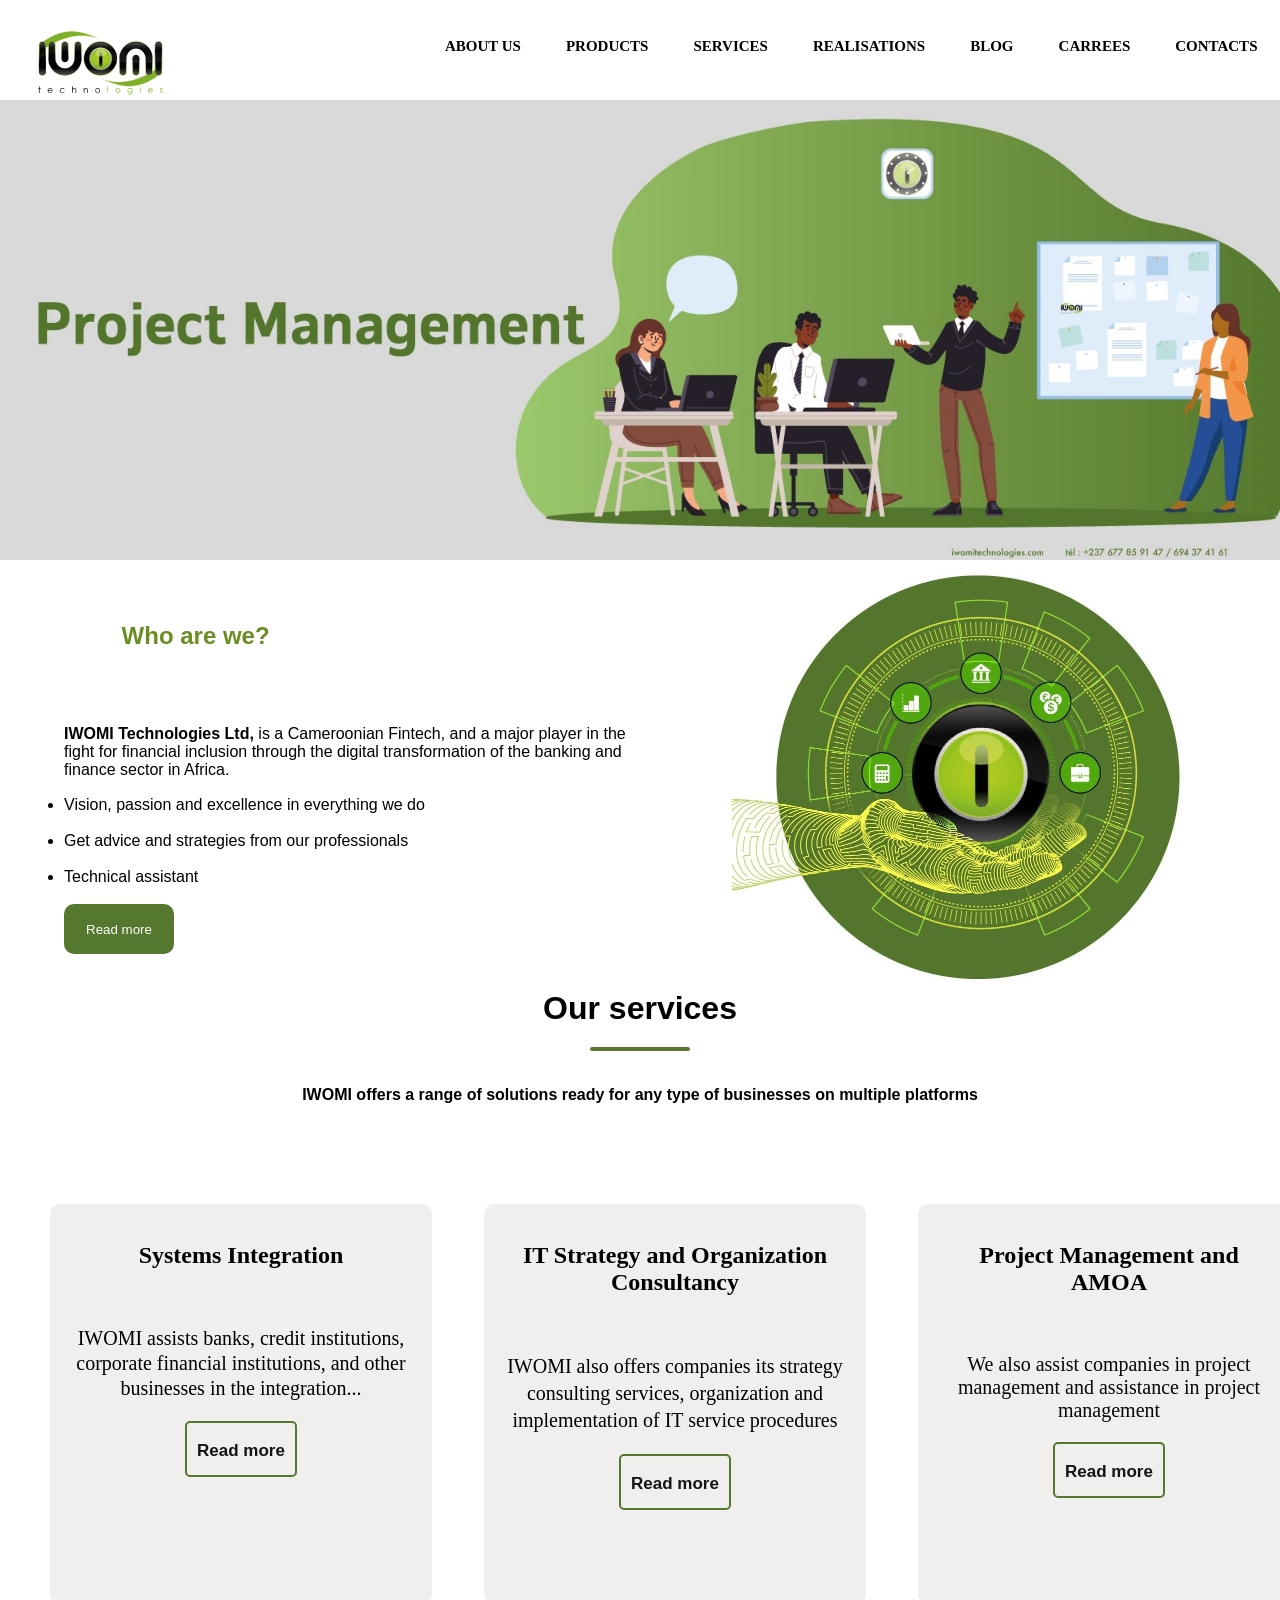
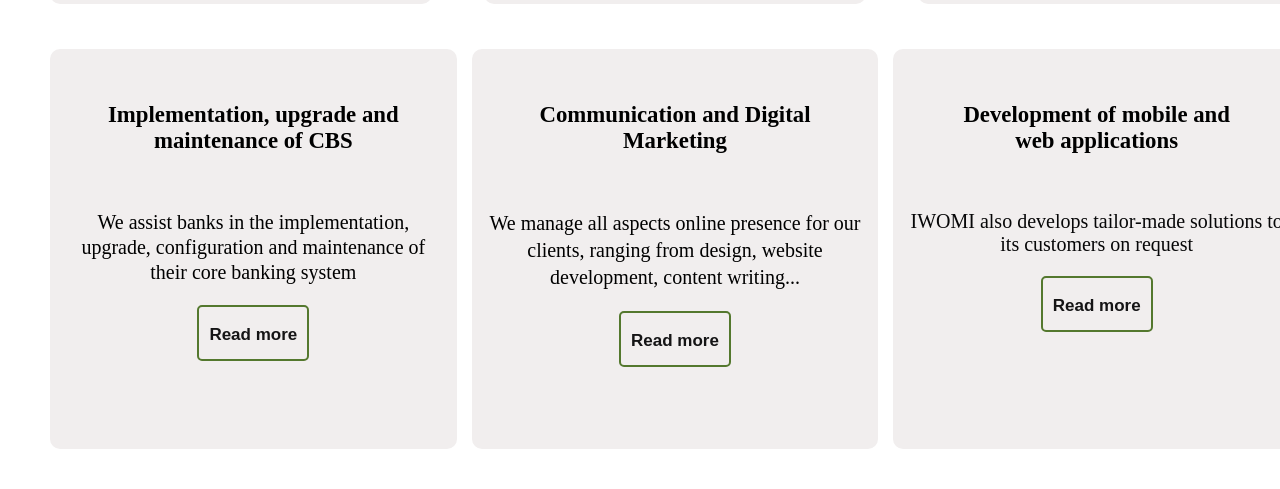
<file: index.html>
<!DOCTYPE html> 
<html lang="en">
<head>
  <meta charset="UTF-8" />
  <meta name="viewport" content="width=device-width, initial-scale=1.0" />
  <title>IWOMI TECHNOLOGY</title>
  <link rel="stylesheet" href="style.css" />
</head>
<body>

  <!-- Header Section -->
  <div class="header">
    <div class="logo">
      <img src="iwomi-tech.png" alt="IWOMI Logo" />
    </div>
    <div class="nav">
      <a href="ABOUT US.html">ABOUT US</a>
      <a href="PRODUCTS.html">PRODUCTS</a>
      <a href="SERVICES.html">SERVICES</a>
      <a href="REALISATIONS.html">REALISATIONS</a>
      <a href="BLOG.html">BLOG</a>
      <a href="CARREES.html">CARREES</a>
      <a href="CONTACT.html">CONTACTS</a>
    </div>
  </div>

  <!-- Banner Section -->
  <div class="container">
    <img src="image1.jpg" alt="Banner Image" />
  </div>

  <!-- Who Are We Section -->
  <div class="flow">
    <div class="item-1">
      <h2>Who are we?</h2><br />
      <div class="item-11">
        <p><span>IWOMI Technologies Ltd,</span> is a Cameroonian Fintech, and a major player in the fight for financial inclusion through the digital transformation of the banking and finance sector in Africa.</p>
      </div>
      <div class="item-12">
        <ul>
          <li>Vision, passion and excellence in everything we do<br /><br /></li>
          <li>Get advice and strategies from our professionals<br /><br /></li>
          <li>Technical assistant<br /><br /></li>
        </ul>
        <div class="item-13">
          <button>Read more</button>
        </div>
      </div>
    </div>
    <div class="item-2">
      <img src="h4.jpg" alt="IWOMI Work Image" />
    </div>
  </div>

  <!-- Services Section -->
  <h1>Our services</h1>
  <div class="bb"></div>
  <h4>IWOMI offers a range of solutions ready for any type of businesses on multiple platforms</h4>

  <div class="item-14">
        <div class="a">
            <h2>Systems Integration</h2><br />
            <p>IWOMI assists banks, credit institutions, corporate financial institutions, 
            and other businesses in the integration...</p>
            <button>Read more</button>
        </div>
        <div class="b">
            <h2>IT Strategy and Organization Consultancy</h2><br>
            <p>IWOMI also offers companies its strategy consulting services, 
                organization and implementation of IT service procedures
            </p>
            <button>Read more</button>
        </div>
    <div class="c">
        <h2>Project Management and AMOA</h2><br>
        <p>We also assist companies in project management
         and assistance in project management
        </p>
      <button>Read more</button>
    </div>
</div>
<div class="item-15">
    <div class="d">
        <h2>Implementation, upgrade and maintenance of CBS</h2><br />
        <p>We assist banks in the implementation, upgrade,
         configuration and maintenance of their core banking system
        </p>
        <button>Read more</button>
    </div>
    <div class="e">
        <h2>Communication and Digital Marketing</h2><br>
        <p>We manage all aspects online presence for our clients,
            ranging from design, website development, content writing...
        </p>
        <button>Read more</button>
    </div>
    <div class="f">
      <h2>Development of mobile and web applications</h2><br>
      <p>IWOMI also develops tailor-made solutions to its customers on request
      </p>
      <button>Read more</button>
    </div>
</div>
</body>
</html>
</file>
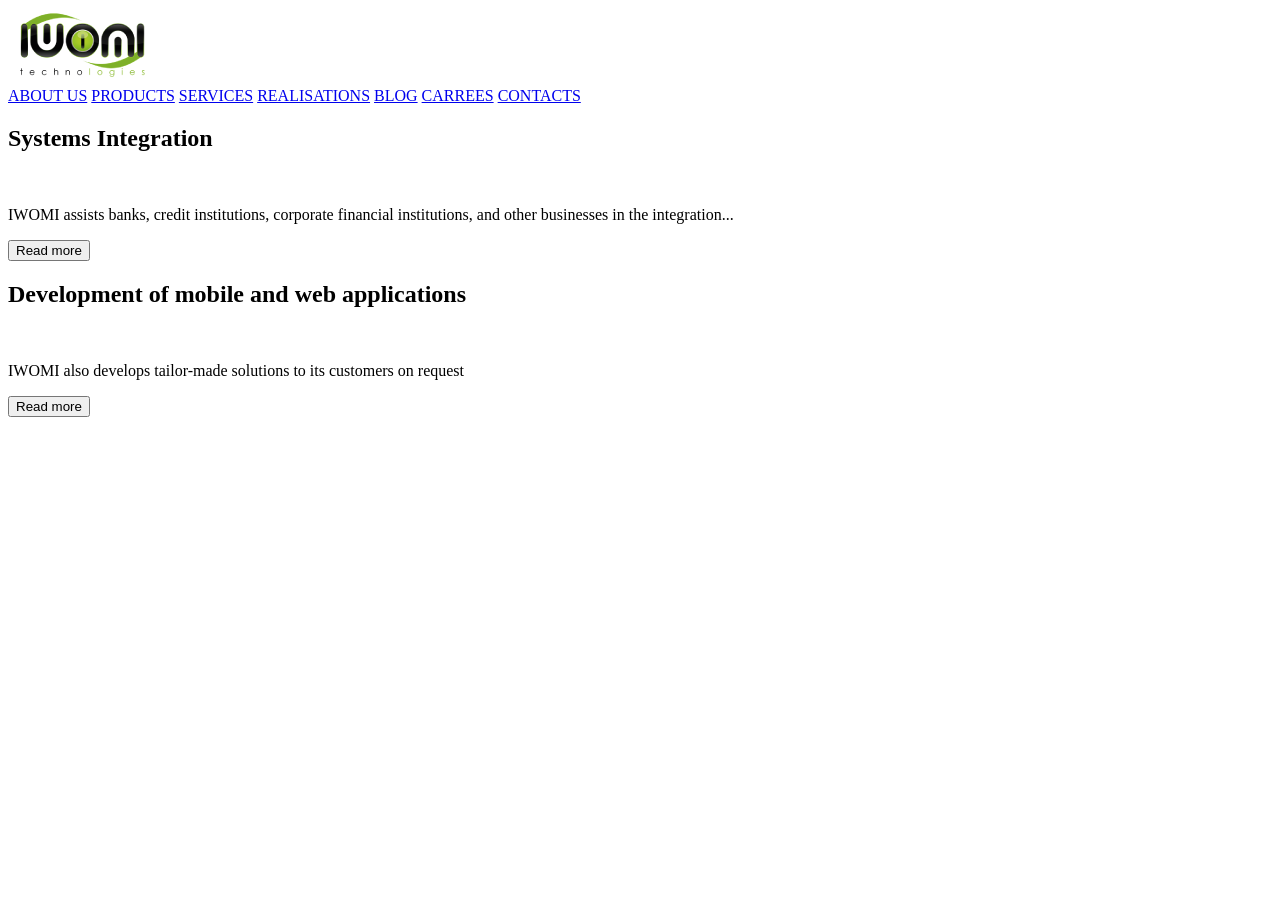
<file: bradly.html>
<!DOCTYPE html>
<html lang="en">
<head>
    <meta charset="UTF-8">
    <meta name="viewport" content="width=device-width, initial-scale=1.0">
    <title>Document</title>
</head>
<body>
    

<!-- Header Section -->
  <div class="header">
    <div class="logo">
      <img src="iwomi-tech.png" alt="IWOMI Logo" />
    </div>
    <div class="nav">
      <a href="ABOUT US.html">ABOUT US</a>
      <a href="PRODUCTS.html">PRODUCTS</a>
      <a href="SERVICES.html">SERVICES</a>
      <a href="REALISATIONS.html">REALISATIONS</a>
      <a href="BLOG.html">BLOG</a>
      <a href="CARREES.html">CARREES</a>
      <a href="CONTACT.html">CONTACTS</a>
    </div>
  </div>

      <div class="a">
            <h2>Systems Integration</h2><br />
            <p>IWOMI assists banks, credit institutions, corporate financial institutions, 
            and other businesses in the integration...</p>
            <button>Read more</button>
        </div>
        

  <footer>
    <div class="f">
      <h2>Development of mobile and web applications</h2><br>
      <p>IWOMI also develops tailor-made solutions to its customers on request
      </p>
      <button>Read more</button>
    </div>
  </footer>
</body>
</html>
</file>
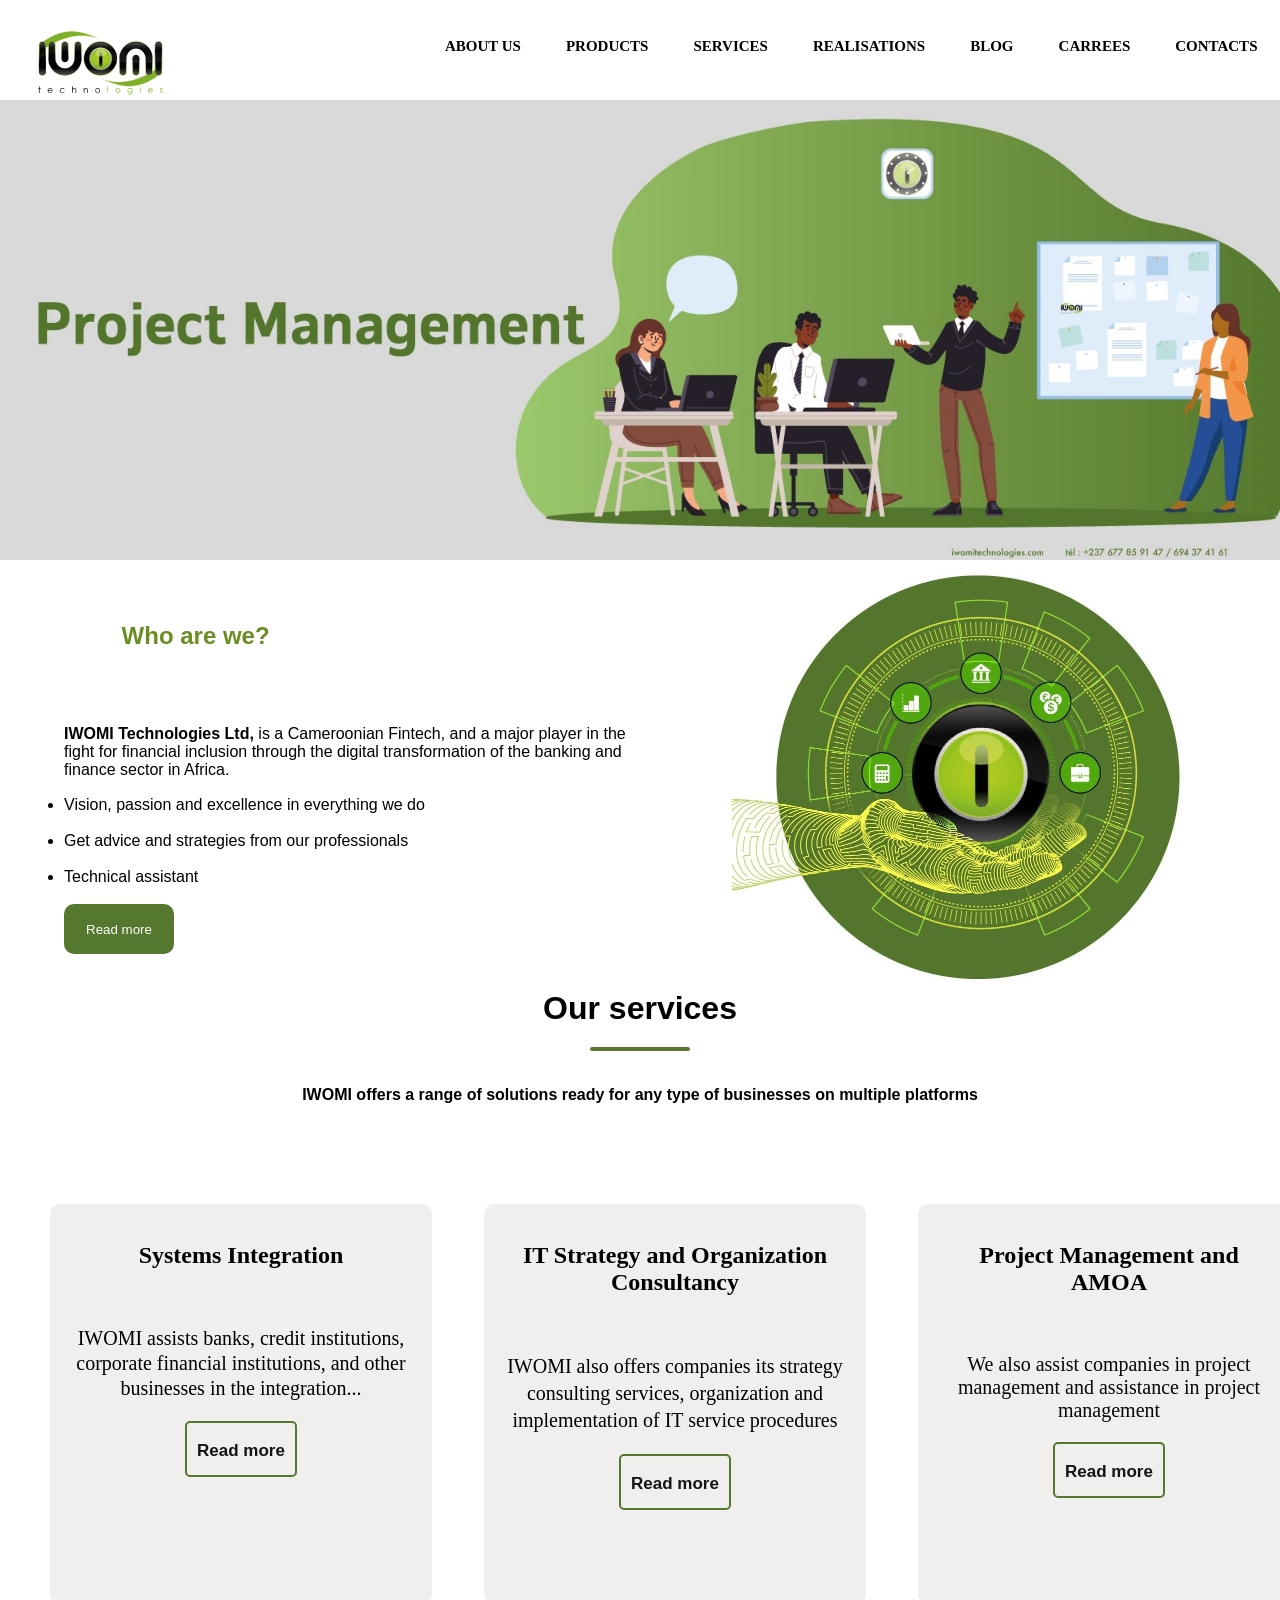
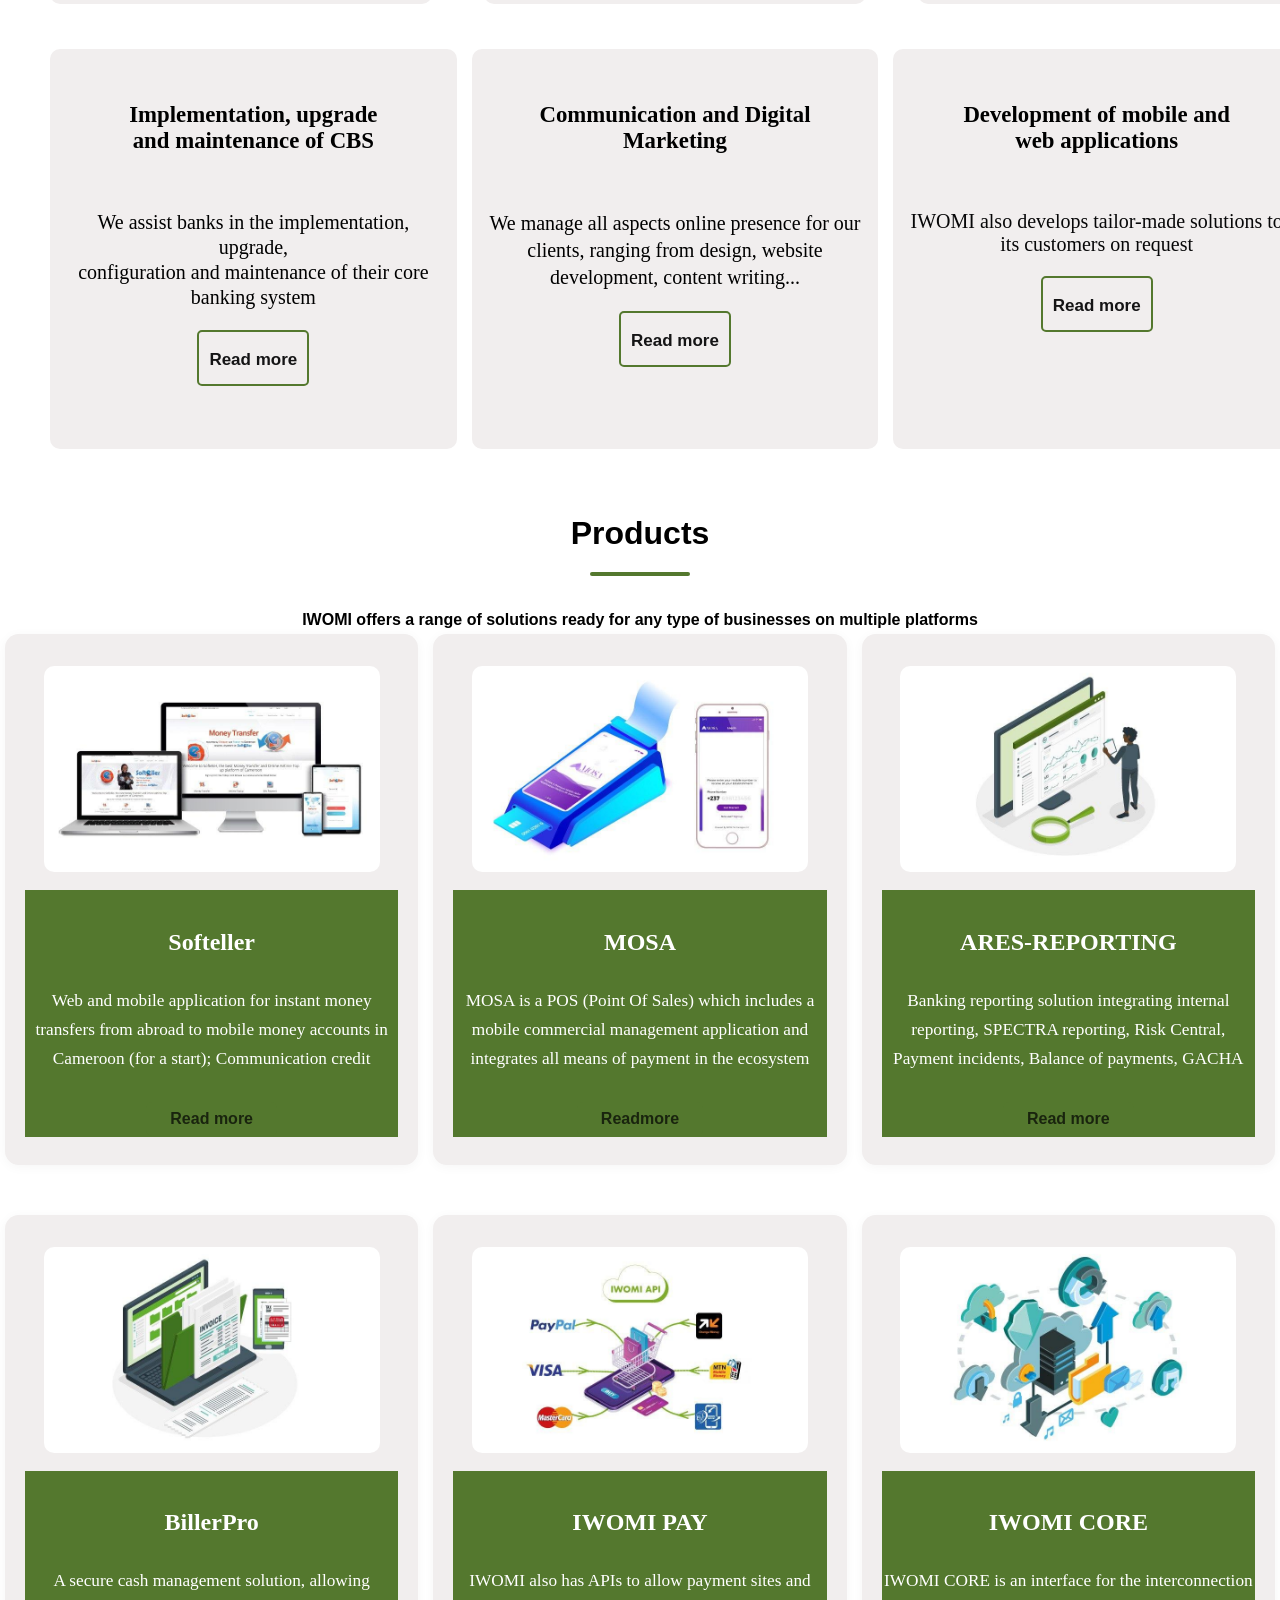
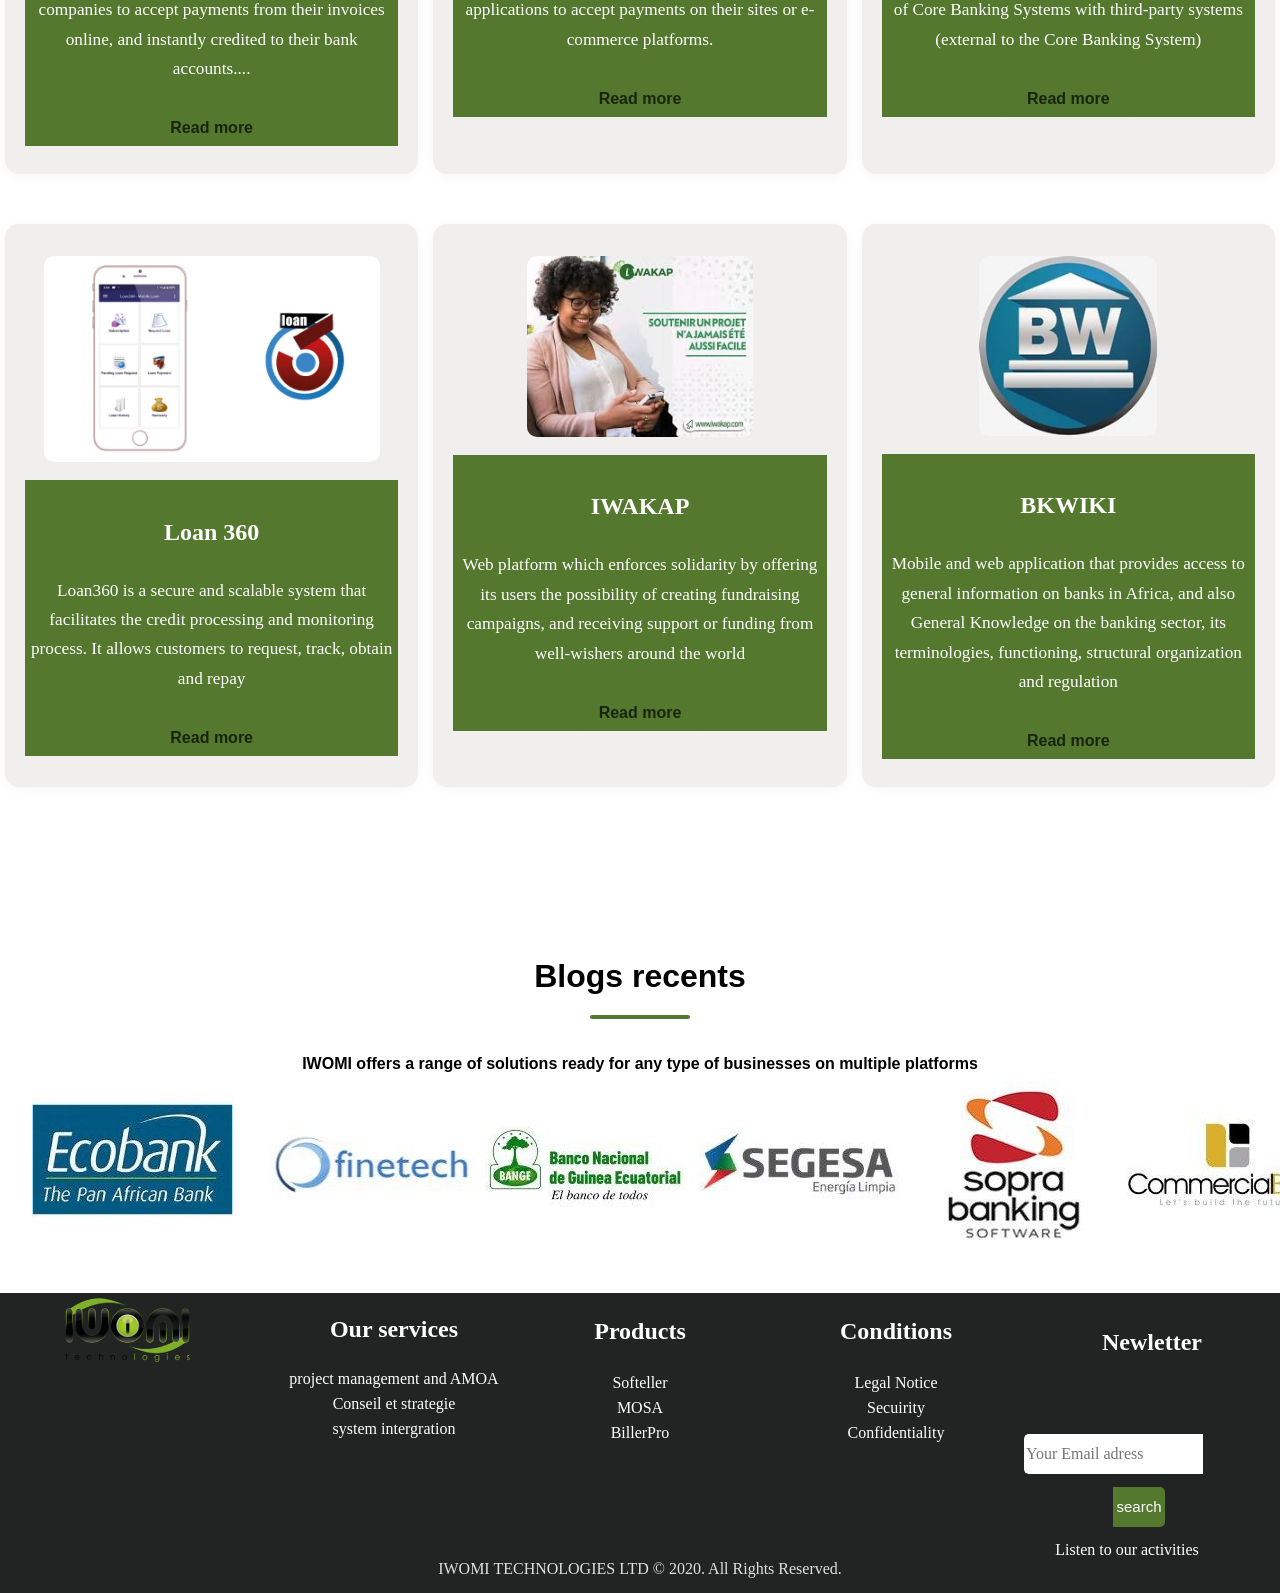
<file: clone.html>
<!DOCTYPE html>
<html lang="en">
<head>
  <meta charset="UTF-8" />
  <meta name="viewport" content="width=device-width, initial-scale=1.0" />
  <title>IWOMI TECHNOLOGY</title>
  <link rel="stylesheet" href="style.css" />
</head>
<body>

<!-- Top Info Bar -->


  <!-- Header Section -->
  <div class="header">
    <div class="logo">
      <img src="iwomi-tech.png" alt="IWOMI Logo" />
    </div>
    <div class="nav">
      <a href="ABOUT US.html">ABOUT US</a>
      <a href="PRODUCTS.html">PRODUCTS</a>
      <a href="SERVICES.html">SERVICES</a>
      <a href="REALISATIONS.html">REALISATIONS</a>
      <a href="BLOG.html">BLOG</a>
      <a href="CARREES.html">CARREES</a>
      <a href="CONTACT.html">CONTACTS</a>
    </div>
  </div>

  <!-- Banner Section -->
  <div class="container">
    <img src="image1.jpg" alt="Banner Image" />
  </div>

  <!-- Who Are We Section -->
  <div class="flow">
    <div class="item-1">
      <h2>Who are we?</h2><br />
      <div class="item-11">
        <p><span>IWOMI Technologies Ltd,</span> is a Cameroonian Fintech, and a major player
           in the fight for financial inclusion through the digital transformation of the
            banking and finance sector in Africa.</p>
      </div>
      <div class="item-12">
        <ul>
          <li>Vision, passion and excellence in everything we do<br /><br /></li>
          <li>Get advice and strategies from our professionals<br /><br /></li>
          <li>Technical assistant<br /><br /></li>
        </ul>
        <div class="item-13">
          <button>Read more</button>
        </div>
      </div>
    </div>
    <div class="item-2">
      <img src="h4.jpg" alt="IWOMI Work Image" />
    </div>
  </div>

  <!-- Services Section -->
  <h1>Our services</h1>
  <div class="bb"></div>
  <h4>IWOMI offers a range of solutions ready for any type of businesses on multiple platforms</h4>

  <div class="item-14">
        <div class="a">
            <h2>Systems Integration</h2><br />
            <p>IWOMI assists banks, credit institutions, corporate financial institutions, 
            and other businesses in the integration...</p>
            <button>Read more</button>
        </div>
        <div class="b">
            <h2>IT Strategy and Organization Consultancy</h2><br>
            <p>IWOMI also offers companies its strategy consulting services, 
                organization and implementation of IT service procedures
            </p>
            <button>Read more</button>
        </div>
    <div class="c">
        <h2>Project Management and AMOA</h2><br>
        <p>We also assist companies in project management
         and assistance in project management
        </p>
      <button>Read more</button>
    </div>
</div>
<div class="item-15">
    <div class="d">
        <h2>Implementation, upgrade <br>and maintenance of CBS</h2><br/>
        <p>We assist banks in the implementation, upgrade,<br>
         configuration and maintenance of their core <br>banking system
        </p>
        <button>Read more</button>
    </div>
    <div class="e">
        <h2>Communication and Digital Marketing</h2><br>
        <p>We manage all aspects online presence for our clients,
            ranging from design, website development, content writing...
        </p>
        <button>Read more</button>
    </div>
    <div class="f">
      <h2>Development of mobile and web applications</h2><br>
      <p>IWOMI also develops tailor-made solutions to its customers on request
      </p>
      <button>Read more</button>
    </div>
</div>
 <h1>Products</h1>
  <div class="cc"></div>
  <h4>IWOMI offers a range of solutions ready for any type of businesses on multiple platforms</h4>
<div class="item-16">
  <div class="g">
    <div class="g1">
      <img src="softeller.jpg">
    </div>
    <div class="g2">
      <h2>
        Softeller
    </h2><br>
    <P>
      Web and mobile application for instant money transfers from abroad
       to mobile money accounts in Cameroon (for a start);
        Communication credit
    </P>
    <button>
      Read more
    </button>
    </div>
  </div>
  <div class="h">
    <div class="h1">
      <img src="mosa.jpg">
    </div>
    <div class="h2">
      <h2>
        MOSA
    </h2><br>
    <P>
      MOSA is a POS (Point Of Sales) which includes a mobile commercial management
       application and integrates all means of payment in the ecosystem
    </P>
    <button>
      Readmore
    </button>
    </div>
  </div>
  <div class="i">
    <div class="i1">
      <img src="ares.jpg">
    </div>
    <div class="i2">
    <h2>
      ARES-REPORTING
    </h2><br>
    <P>
      Banking reporting solution integrating internal reporting, SPECTRA reporting,
       Risk Central, Payment incidents, Balance of payments, GACHA
    </P>
    <button>
      Read more
    </button>
    </div>
  </div>
</div>

<div class="item-17">
  <div class="j">
    <div class="j1">
      <img src="cash.jpg">
    </div>
    <div class="j2">
      <h2>
        BillerPro
    </h2><br>
    <P>
      A secure cash management solution, allowing companies to accept payments from their invoices online,
       and instantly credited to their bank accounts....
    </P>
    <button>
      Read more
    </button>
    </div>
  </div>

  <div class="k">
    <div class="k1">
      <img src="api.jpg">
    </div>
    <div class="k2">
      <h2>
        IWOMI PAY
    </h2><br>
    <P>
      IWOMI also has APIs to allow payment sites and applications to accept payments
       on their sites or e-commerce platforms.
    </P>
    <button>
      Read more
    </button>
    </div>
    
  </div>
  <div class="l">
    <div class="l1">
      <img src="core.jpg">
    </div>
    <div class="l2">
      <h2>
        IWOMI CORE
    </h2><br>
    <P>
      IWOMI CORE is an interface for the interconnection of Core Banking Systems with third-party
       systems (external to the Core Banking System)
    </P>
    <button>
      Read more
    </button>
    </div>
    
  </div>
</div>
<div class="item-18">
  <div class="m">
    <div class="m1">
      <img src="loan360.jpg">
    </div>
    <div class="m2">
      <h2>
        Loan 360
    </h2><br>
    <P>
      Loan360 is a secure and scalable system that facilitates the credit
       processing and monitoring process. It allows customers to request, 
       track, obtain and repay
    </P>
    <button>
      Read more
    </button>
    </div>
  </div>
  
  <div class="n">
    <div class="n1">
      <img src="iwak.jpg">
    </div>
    <div class="n2">
      <h2>
        IWAKAP
    </h2><br>
    <P>
      Web platform which enforces solidarity by offering its users the possibility of creating fundraising campaigns,
       and receiving support or funding from well-wishers around the world
    </P>
    <button>
      Read more
    </button>
    </div>
  </div>

  <div class="o">
    <div class="o1">
      <img src="bkwiki.jpg">
    </div>
    <div class="o2">
    <h2>
      BKWIKI
    </h2><br>
    <P>
      Mobile and web application that provides access to general information on banks in Africa, 
      and also General Knowledge on the banking sector, its terminologies, functioning, 
      structural organization and regulation
    </P>
    <button>
      Read more
    </button>
  </div>
</div>
</div>
<div class="item-19">
   <h1>Blogs recents</h1>
  <div class="dd"></div>
  <h4>IWOMI offers a range of solutions ready for any type of businesses on multiple platforms</h4>
</div>
<div class="icons">
<div class="class item-20">
  <img src="ecobank.jpg">
</div>
<div class="item-21">
  <img src="finetech.jpg">
</div>
<div class="item-22">
  <img src="banco.jpg">
</div>
<div class="item-23">
  <img src="segesa.jpg">
</div>
<div class="item-24">
  <img src="sopra.jpg">
</div>
<div class="item-25">
  <img src="cbc.jpg">
</div>
</div>
<footer>
    <div class="item-26">
      <div class="p">
        <img src="iwomi-tech.png">
      </div>
      <div class="q">
        <h2>
          Our services
        </h2>
        <ol>
          <li>project management and AMOA</li>
         <li> Conseil et strategie</li>
         <li> system intergration</li>
        </ol>
      </div>
      <div class="r">
        <h2>
          Products
        </h2>
        <ol>
          <li>Softeller</li>
         <li>MOSA</li> 
        <li> BillerPro</li> 
        </ol>
      </div>
      <div class="s">
        <h2>
          Conditions
        </h2>
        <ol>
         <Li> Legal Notice</Li>
         <li>Secuirity</li>
         <li>Confidentiality</li> 
         </ol>
      </div>
       <div class="t">
          <h2>
            Newletter
          </h2>
           <div class="search">
                <input class="srch" type="search" placeholder="Your Email adress">
                <a href="#"> <button class="btn">search</button></a>
           </input>
           </div>
           <p>Listen to our activities</p>
        </div>
    </div>
    <div class="footer-1" style="text-align: center;">
      <p>IWOMI TECHNOLOGIES LTD © 2020. All Rights Reserved.</p>
    </div>
</footer>


</body>
</html>
</file>
<file: style.css>
*{
    padding: 0;
    margin: 0;
    box-sizing: border-box;
}

body {
    font-family: 'Times New Roman', Times, serif;
}

.header {
width: 100%;
height: 100px;
display: flex;
position:sticky;
top: 0;
background-color: #fff;
}

.nav {
    display: flex;
    width: 90%;
    height: px;
    align-content: end;
    justify-content: space-around;
    padding-left: 23%;
    padding-top: 3%;
    
}
.nav a:hover{
    color: olivedrab;
}
.logo {
    width: 10%;
    padding-left: 2%;
    padding-top: 2%;
    
}
li {
    text-decoration: none;
}
.nav a {
    text-decoration: none;
    text-transform: uppercase;
    font-family: 'Times New Roman', Times, serif;
    font-size: 15px;
    font-weight: bold;
    color: black;
    
}
.container {
    width: 100%;
    height: 400px;
}
.container img {
 object-fit: cover;
 height: 460px;
 width: 100%;
 
}
.flow {
    width: 100%;
    height: 400px;
    display: flex;
    margin-top: 5%;
  

}
.item-1{
    
    width: 50%;
    height: 300px;
    color: olivedrab;
    padding-left: 5%;
    font-family: 'Segoe UI', Tahoma, Geneva, Verdana, sans-serif ;
    display: block;
}
.item-1 h2{
    text-align: left;
}

.item-2{
    width: 50%;
    height: 400px; 
    
}
.item-2 img{
    width: 100%;
    height: auto;
    object-fit: contain;
    display: block;
}
.item-11{
    color: black;
}
.bb{
    content: 0;
    display: block;
    width: 100px;
    border-radius: 10px;
    height: 4px;
    background: #54782E;
    margin: auto;
    margin-top: 20px;
    margin-bottom: 10px;
}
.cc{
    content: 0;
    display: block;
    width: 100px;
    border-radius: 10px;
    height: 4px;
    background: #54782E;
    margin: auto;
    margin-top: 20px;
    margin-bottom: 10px;
}
.dd{
        content: 0;
        display: block;
        width: 100px;
        border-radius: 10px;
        height: 4px;
        background: #54782E;
        margin: auto;
        margin-top: 20px;
        margin-bottom: 10px;
    }

.item-11 span{
  font-weight: bold;
}
.item-12 {
color: black;
padding-top: 3%;
list-style-type: square;
}
.item-13 {
    
     width: 100%;
    height: 50px;
    border: none;
    font-size: 15px;
    border-radius: 10px;
    cursor: pointer;
}
.item-13 button {
    color:white;
}
.item-13 button{
    width: 110px;
    height: 50px;
    background-color: #54782E;
    border-radius: 10px;
    border: none;
    transition-duration: 1ms;
}
 .item-13 button:hover{
    background-color: black;
 }  
    .item-14 {
        object-fit: cover;
        font-family: 'Times New Roman', Times, serif;
        width: 1350px;
        height: 400px;
        display:flex;
        margin-block: 50px;
        padding: 24px;
        margin-bottom: 90px; /* Add extra space below item-14 */
    }

    /* ...existing code... */

/* Space out each card in item-14 */
.item-14 > div {
    margin: 2%;
    background-color: rgb(241, 238, 238);
    border-radius: 10px;
    width: 33.33%;
    height: 400px;
    text-align: center;
    transition: 
        background 0.2s,
        transform 0.25s cubic-bezier(.25,1.7,.45,.87);
}

/* Bulge effect on hover */
.item-14 > div:hover {
    background-color: #e0e0e0;
    transform: scale(1.04);
    z-index: 2;
    cursor: pointer;
}

/* ...existing code... */
    
    
    .item-15 {
         object-fit: cover;
         font-family: 'Times New Roman', Times, serif;
        width: 1260px;
        height: 400px;
        display:flex;
        margin: 45px;
        /* Remove margin-top if present */
        margin-top: 0;
    }

/* ...existing code... */

/* Add bulge (scale up) effect to ash background cards in item-14 and item-15 */
.item-14 > div,
.item-15 > div {
    transition: 
        background 0.2s,
        transform 0.25s cubic-bezier(.25,1.7,.45,.87);
}

.item-14 > div:hover,
.item-15 > div:hover {
    background-color: #e0e0e0;
    transform: scale(1.04);
    z-index: 2;
    cursor: pointer;
}

/* ...existing code... */

     
    h2{
        text-align: center;
        margin: 10%;
        
    }
    
    .d{
        width: 10%;
        left: 100%;
        height: 400px;
        text-align: center;
       
        background-color: rgb(241, 238, 238);
        border-radius: 10px;
        
    }
    .d h2{
        text-align: center;
    }
    .d p{
    text-align: center;
    position: relative;
    display: block;
    font-size: 20px;
    line-height: 25px;
    color: #000;
    font-weight: 500;
    margin-bottom: 20px;

    }
    .e{
        height: 400px;
        width: 33.33%; 
        margin: 2%;
        text-align: center;
        background-color: rgb(241, 238, 238);
        border-radius: 10px;
    }
     .e h2{
        text-align: center;
    }
    .e p{
     position: relative;
    display: block;
    font-size: 20px;
    line-height: 27px;
    color: #000;
    font-weight: 500;
    margin-bottom: 20px;

    }
    .f{
        margin-left: 30%;
    height: 400px;
    width: 33.33%;
    margin: 2%;
    text-align:center;
    background-color:rgb(241, 238, 238);
    border-radius: 10px;
    }
    .f h2{
        text-align: center;
    }
    .f p{
    position:relative;
    display: block;
    font-size: 20px;
    line-height: 23px;
    color:#070708;
    font-weight: 500;
    margin-bottom: 20px;
    }
    
    h1{
        text-align: center;
        padding-top: 2%;
        font-family:'Gill Sans', 'Gill Sans MT', Calibri, 'Trebuchet MS', sans-serif;
    }
    h4{
        text-align: center;
        font-family:'Gill Sans', 'Gill Sans MT', Calibri, 'Trebuchet MS', sans-serif;
        padding-top: 2%;
    }
    .a{
        
        width: 33.33%;
        height: 400px;
        text-align: center;
        margin: 2%;
        background-color: rgb(241, 238, 238);
        border-radius: 10px;
        
    }
    .a h2{
        text-align: center;
    }
    .a p{
    text-align: center;
    position: relative;
    display: block;
    font-size: 20px;
    line-height: 25px;
    color: #000;
    font-weight: 500;
    margin-bottom: 20px;

    }
    .b{
        height: 400px;
        width: 33.33%; 
        margin: 2%;
        text-align: center;
        background-color: rgb(241, 238, 238);
        border-radius: 10px;
    }
     .b h2{
        text-align: center;
    }
    .b p{
     position: relative;
    display: block;
    font-size: 20px;
    line-height: 27px;
    color: #000;
    font-weight: 500;
    margin-bottom: 20px;

    }
    .c{
    height: 400px;
    width: 33.33%;
    margin: 2%;
    text-align:center;
    background-color:rgb(241, 238, 238);
    border-radius: 10px;
    }
     .c h2{
        text-align: center;
    }
    .c p{
    position:relative;
    display: block;
    font-size: 20px;
    line-height: 23px;
    color:#070708;
    font-weight: 500;
    margin-bottom: 20px;
    }
.a button{
    box-sizing: border-box;
    padding: 5px 10px 2px;
    position: relative;
    display: inline-block;
    font-size: 17px;
    line-height: 1.2cm;
    background-color: #fff;
    color: #070708f1;
    font-weight: 600;
    border-width: 5px;
    border: 2px solid #54782E;
    background: transparent;
    border-radius: 5px;
    text-align: center;
}
.b button{
    box-sizing: border-box;
    padding: 5px 10px 2px;
    position: relative;
    display:inline-block;
    font-size: 17px;
    line-height: 1.2cm;
    background-color: #fff;
    color: #070708f1;
    font-weight: 600;
    border: 2px solid #54782E;
    background: transparent;
    border-radius: 5px;
    text-align: center;
}

.c button{
    box-sizing: border-box;
     padding: 5px 10px 2px;
    position: relative;
    display: inline-block;
    font-size: 17px;
    line-height: 1.2cm;
    background-color: #fff;
    color: #070708f1;
    font-weight: 600;
    border: 2px solid #54782E;
    background: transparent;
    border-radius: 5px;
    text-align: center;
    
}
.a button:hover{
    color: #fff;
    background-color: #54782E;
    border-color: #54782E;
}
.b button:hover{
    color: #fff;
    background-color: #54782E;
    border-color: #54782E;
}
.c button:hover{
    color: #fff;
    background-color: #54782E;
    border-color:#54782E
}
    

    .g button{
        border: none;
        text-align: center;
        background: #54782E;
    }
        .d button{
    box-sizing: border-box;
    padding: 5px 10px 2px;
    position: relative;
    display: inline-block;
    font-size: 17px;
    line-height: 1.2cm;
    background-color: #fff;
    color: #070708f1;
    font-weight: 600;
    border-width: 5px;
    border: 2px solid #54782E;
    background: transparent;
    border-radius: 5px;
    text-align: center;
}
.e button{
    box-sizing: border-box;
    padding: 5px 10px 2px;
    position: relative;
    display:inline-block;
    font-size: 17px;
    line-height: 1.2cm;
    background-color: #fff;
    color: #070708f1;
    font-weight: 600;
    border: 2px solid #54782E;
    background: transparent;
    border-radius: 5px;
    text-align: center;
}

.f button{
    box-sizing: border-box;
     padding: 5px 10px 2px;
    position: relative;
    display: inline-block;
    font-size: 17px;
    line-height: 1.2cm;
    background-color: #fff;
    color: #070708f1;
    font-weight: 600;
    border: 2px solid #54782E;
    background: transparent;
    border-radius: 5px;
    text-align: center;
    
}
.d button:hover{
    color: #fff;
    background-color: #54782E;
    border-color: #54782E;
}
.e button:hover{
    color: #fff;
    background-color: #54782E;
    border-color: #54782E;
}
.f button:hover{
    color: #fff;
    background-color: #54782E;
    border-color:#54782E
}
/* ...existing code... */

/* --- CLEAN, NON-REPETITIVE, UNIFORM CARD STYLES FOR PRODUCT SECTIONS --- */
.item-16,
.item-17,
.item-18 {
    display: flex;
    flex-wrap: wrap;
    justify-content: center;
    gap: 32px;
    padding: 32px 16px;
    width: 100%;
    box-sizing: border-box;
    background: none;
    height: auto;
    margin: 0 auto 40px auto;
}

.item-16 > div,
.item-17 > div,
.item-18 > div,
.g, .h, .i, .j, .k, .l, .m, .n, .o {
    flex: 1 1 320px;
    min-width: 260px;
    max-width: 370px;
    margin: 0 !important;
    padding: 32px 20px 28px 20px !important;
    background-color: rgb(241, 238, 238) !important;
    border-radius: 14px !important;
    text-align: center;
    box-sizing: border-box;
    display: flex;
    flex-direction: column;
    align-items: center;
    justify-content: flex-start;
    box-shadow: 0 2px 12px rgba(0,0,0,0.04);
}

/* --- Set background for content area (p and h2 container) --- */
.g2, .h2, .i2, .j2, .k2, .l2, .m2, .n2, .o2 {
    background: #54782E !important;
    width: 100% !important;
    margin: 0 !important;
    padding: 1px!important;
    box-shadow: none !important;
    color: #fff;
}

/* Uniform text styles inside colored content area */
.g2 h2, .h2 h2, .i2 h2,
.j2 h2, .k2 h2, .l2 h2,
.m2 h2, .n2 h2, .o2 h2 {
    font-size: 1.5rem;
    font-family: 'Times New Roman', Times, serif;
    font-weight: bold;
    margin-bottom: 12px;
    color: #fff;
    text-align: center;
}

.g2 p, .h2 p, .i2 p,
.j2 p, .k2 p, .l2 p,
.m2 p, .n2 p, .o2 p {
    font-size: 1.08rem;
    line-height: 1.7;
    color: #fff;
    font-family: 'Times New Roman', Times, serif;
    margin-bottom: 18px;
    text-align: center;
    font-weight: 500;
    background: none !important;
}

/* Uniform button styles */
.g2 button, .h2 button, .i2 button,
.j2 button, .k2 button, .l2 button,
.m2 button, .n2 button, .o2 button {
    display: inline-block;
    font-size: 1rem;
    font-weight: 600;
    padding: 8px 24px;
    border-radius: 6px;
    border: none;
    background: #54782E;
    color: rgba(0, 0, 0, 0.699);
    margin-top: 10px;
    cursor: pointer;
    transition: all 0.2s;
}

.g2 button:hover, .h2 button:hover, .i2 button:hover,
.j2 button:hover, .k2 button:hover, .l2 button:hover,
.m2 button:hover, .n2 button:hover, .o2 button:hover {
    background: #54782E;
    color: #54782E;
    border-color:none;
}

/* Uniform image styles */
.g1 img, .h1 img, .i1 img,
.j1 img, .k1 img, .l1 img,
.m1 img, .n1 img, .o1 img {
    width: 100%;
    max-width: 120px;
    height: auto;
    border-radius: 10px;
    margin-bottom: 18px;
    display: block;
    margin-left: auto;
    margin-right: auto;
}

/* Responsive: Tablet */
@media (max-width: 992px) {
    .item-16,
    .item-17,
    .item-18 {
        gap: 24px;
        padding: 24px 8px;
    }
    .item-16 > div,
    .item-17 > div,
    .item-18 > div,
    .g, .h, .i, .j, .k, .l, .m, .n, .o {
        flex: 1 1 90vw;
        max-width: 90vw;
        min-width: 220px;
        padding: 24px 10px 20px 10px !important;
    }
    .g1 img, .h1 img, .i1 img,
    .j1 img, .k1 img, .l1 img,
    .m1 img, .n1 img, .o1 img {
        max-width: 90px;
    }
    .g2, .h2, .i2, .j2, .k2, .l2, .m2, .n2, .o2 {
        padding: 16px 8px !important;
    }
}

/* Responsive: Mobile */
@media (max-width: 600px) {
    .item-16,
    .item-17,
    .item-18 {
        flex-direction: column;
        gap: 16px;
        padding: 16px 4px;
    }
    .item-16 > div,
    .item-17 > div,
    .item-18 > div,
    .g, .h, .i, .j, .k, .l, .m, .n, .o {
        flex: 1 1 100vw;
        max-width: 100vw;
        min-width: 0;
        padding: 12px 4px 12px 4px !important;
    }
    .g1 img, .h1 img, .i1 img,
    .j1 img, .k1 img, .l1 img,
    .m1 img, .n1 img, .o1 img {
        max-width: 70px;
    }
    .g2, .h2, .i2, .j2, .k2, .l2, .m2, .n2, .o2 {
        padding: 10px 4px !important;
    }
}

/* ...existing code... */
    .item-19 {
        padding-top: 100px;
    }
    .icons{
        display: flex;
        width: 50%;
    }

    .item-20 {
        margin: 5%;
        padding-bottom: 2%;
        margin-top: 1px;
    }
    .item-21 {
        margin: 1%;
    }
    .item-22 {
        margin: 1%;
    }
    .item-23 {
        margin: 1%;
    }
    .item-24 {
        margin: 1%;
    }
    .item-25 {
        margin: 1%;
    }
    .item-21 button:hover{
        background: transparent;
    }

    .item-26{
        display: flex;
        width: 100%;
        height: 250px;
        text-align: center;
        line-height: 40px;
        background:#222323;
        color: #fff;
        
    }
    .p{
        width: 20%;
        height: 200px;
        line-height: 25px;
       
    }
    .q{
        width: 20%;
        height: 200px;
        line-height: 25px;
        list-style-type: none;
        padding-left: 20px;
    }
    .r{
        width: 20%;
        height: 200px;
        line-height: 25px;
        list-style-type: none;
    }
    .s{
        width: 20%;
        height: 200px;
        line-height: 25px;
        list-style-type: none;
    }
    .t{
        width: 20%;
        height: 200px;
        line-height: 25px;
        list-style-type: none;
        padding-top: 1px;
    }
    .search{
        line-height: 20px;
        padding-top: 40px;
    }
    .t p{
        padding-top: 10px;
        padding-right: 50px;
    }
    .t h2{
        padding-top: 10px;
    }

    .p li:hover{
        color: #54782E;
        position: relative;
    }
     .q li:hover{
        color: #54782E;
        position: relative;
    }
     .r li:hover{
        color: #54782E;
        position: relative;
    }
     .s li:hover{
        color: #54782E;
        position: relative;
    }
     .t li:hover{
        color: #54782E;
        position: relative;
    }
    .p h2:hover{
        color: #fff;
        position: relative;
    }
     .q h2:hover{
        color: #fff;
        position: relative;
    }
     .r h2:hover{
         color: #fff;
         position: relative;
    }
     .s h2:hover{
        color: #fff;
        position: relative;
    }
     .t h2:hover{
         color: #fff;
         position: relative;
    }
    ol{
        list-style: none;
        position: relative;
    }
    

.srch{
    font-family: Georgia, 'Times New Roman', Times, serif;
    width: 70%;
    height: 40px;
    background: transparent;
    background-color:#fff;
    border: 2px solid #fff;
    margin-top: 13px;
    color: black;
    font-size: 16px;
    border-bottom-left-radius: 5px;
    border-top-left-radius: 5px;
    border-right: none;
    float: left;
    
}
.btn{
    width: 20%;
    height: 40px;
    background-color: #54782E;
    border: 2px solid #54782E;
    margin-top: 13px;
    margin-right: 26px;
    color: #fff;
    font-size: 15px;
    border-bottom-right-radius: 5px;
    border-bottom-right-radius: 5px;
    border-top-right-radius: 5px;
    border-top-right-radius: 5px;
}
.btn:hover{
    background: green;
}
.btn:host{
    background: red;
}
.footer-1{
    background: #222323;
    color: #e0e0e0;
    border-top: 2px solid #222323;
    padding: 15px;
}












/* ---------------------------- */
/* ✅ RESPONSIVE MEDIA QUERIES */
/* ---------------------------- */

/* Tablets (width ≤ 992px) */
@media (max-width: 992px) {
    .header {
        flex-direction: column;
        height: auto;
        align-items: flex-start;
        padding: 10px 5%;
    }

    .nav {
        flex-wrap: wrap;
        justify-content: flex-start;
        padding-left: 0;
        padding-top: 10px;
    }

    .item-1, .item-2 {
        width: 100%;
        height: auto;
    }

    .item-2 img {
        width: 100%;
        height: auto;
    }

    .item-14 {
        flex-wrap: wrap;
        height: auto;
    }

    .a, .b, .c {
        width: 48%;
        height: auto;
        margin-bottom: 20px;
    }

    .container img {
        height: auto;
        max-height: 400px;
    }
}

/* Mobile Devices (width ≤ 600px) */
@media (max-width: 600px)
{
    .header {
        flex-direction: column;
        height: auto;
        align-items: flex-start;
    }

    .nav {
        flex-direction: column;
        gap: 10px;
        padding-left: 0;
        padding-top: 10px;
    }

    .logo {
        width: 100%;
        padding-left: 0;
        padding-top: 10px;
        text-align: center;
    }

    .item-1, .item-2 {
        width: 100%;
        height: auto;
        padding-left: 0;
    }

    .item-2 img {
        width: 100%;
        height: auto;
    }

    .item-14 {
        flex-direction: column;
        height: auto;
    }

    .a, .b, .c {
        width: 100%;
        height: auto;
        margin-bottom: 30px;
    }
    .container img {
        height: auto;
        max-height: 300px;
    }

    .item-13 {
        width: 100%;
    }

    .item-13 button {
        width: 100%;
    }
}

/* === Responsive Add-On for Product Section Downward === */

/* Tablets and smaller */
@media (max-width: 992px) {
    .item-15, .item-16, .item-17, .item-18 {
        flex-direction: column;
        align-items: center;
        gap: 15px;
    }

    .item-15 > div, 
    .item-16 > div, 
    .item-17 > div, 
    .item-18 > div {
        width: 100%;
        max-width: 500px;
    }

    .item-15 img, 
    .item-16 img, 
    .item-17 img, 
    .item-18 img {
        max-width: 100%;
        height: auto;
    }
}

/* Mobile phones */
@media (max-width: 600px) {
    .item-15, .item-16, .item-17, .item-18 {
        padding: 10px;
    }

    .item-15 h1, 
    .item-16 h1, 
    .item-17 h1, 
    .item-18 h1 {
        font-size: 1.2rem;
        text-align: center;
    }

    .item-15 p, 
    .item-16 p, 
    .item-17 p, 
    .item-18 p {
        font-size: 0.9rem;
        text-align: center;
    }

    .item-15 button, 
    .item-16 button, 
    .item-17 button, 
    .item-18 button {
        width: 100%;
        max-width: 250px;
        font-size: 1rem;
        padding: 8px 12px;
    }
}

/* General image scaling for all screen sizes */
.item-15 img, 
.item-16 img, 
.item-17 img, 
.item-18 img {
    width: 100%;
    height: auto;
}


.item-15,
.item-16,
.item-17,
.item-18 {
  display: flex;
  flex-wrap: wrap;
  justify-content: center;
  gap: 15px;
  padding: 5px;
  box-sizing: border-box;
  font-family: 'Times New Roman', Times, serif;
}

.item-15 > div,
.item-16 > div,
.item-17 > div,
.item-18 > div {
  flex: 1 1 250px;      /* smaller base width */
  max-width: 90%;       /* restrict max width */
  box-sizing: border-box;
  margin: 0 auto;
  padding: 15px;        /* less padding */
  background-color: rgb(241, 238, 238);
  border-radius: 10px;
  text-align: center;
  font-size: 0.95rem;   /* smaller font size */
}

.item-15 img,
.item-16 img,
.item-17 img,
.item-18 img {
  max-width: 90%;       /* smaller images */
  height: auto;
  border-radius: 10px;
  display: block;
  margin-left: auto;
  margin-right: auto;
}

@media (max-width: 992px) {
  .item-15 > div,
  .item-16 > div,
  .item-17 > div,
  .item-18 > div {
    flex-basis: 100%;
    max-width: 100%;
  }
}
</file>
